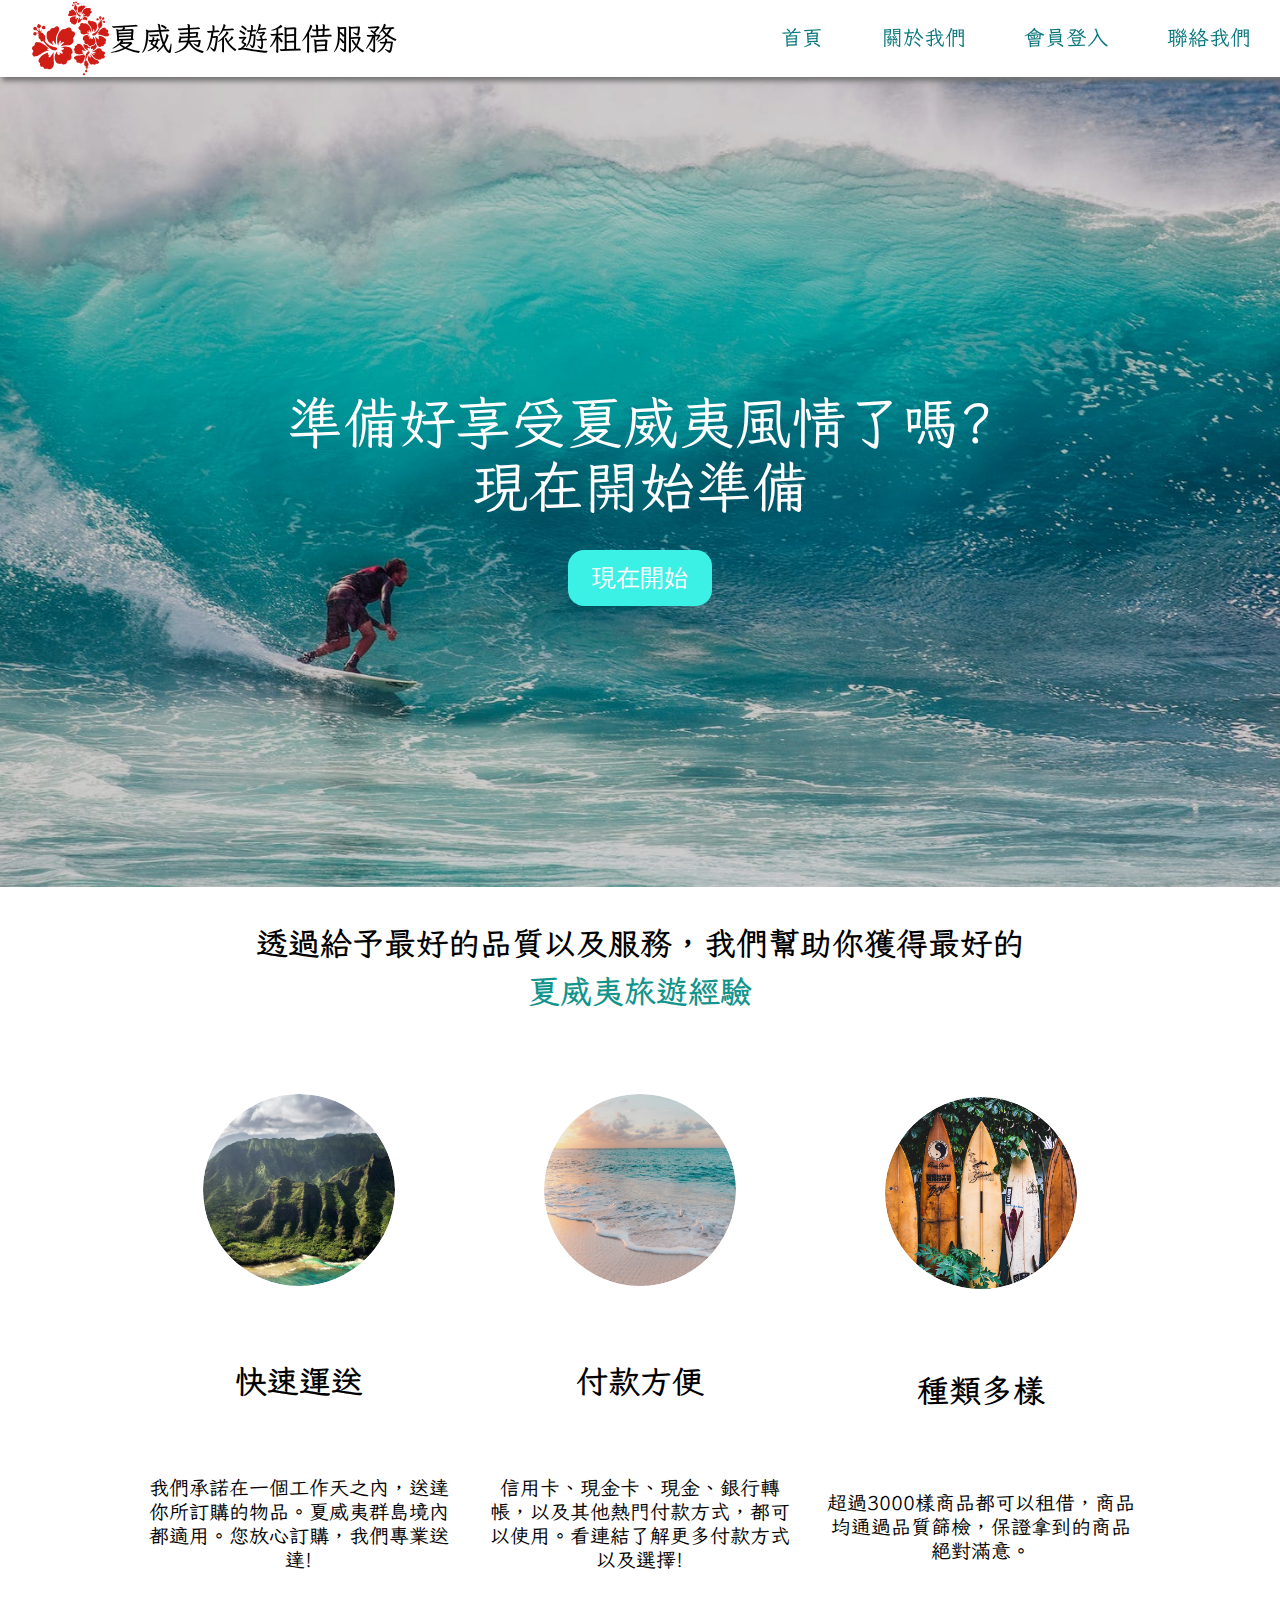
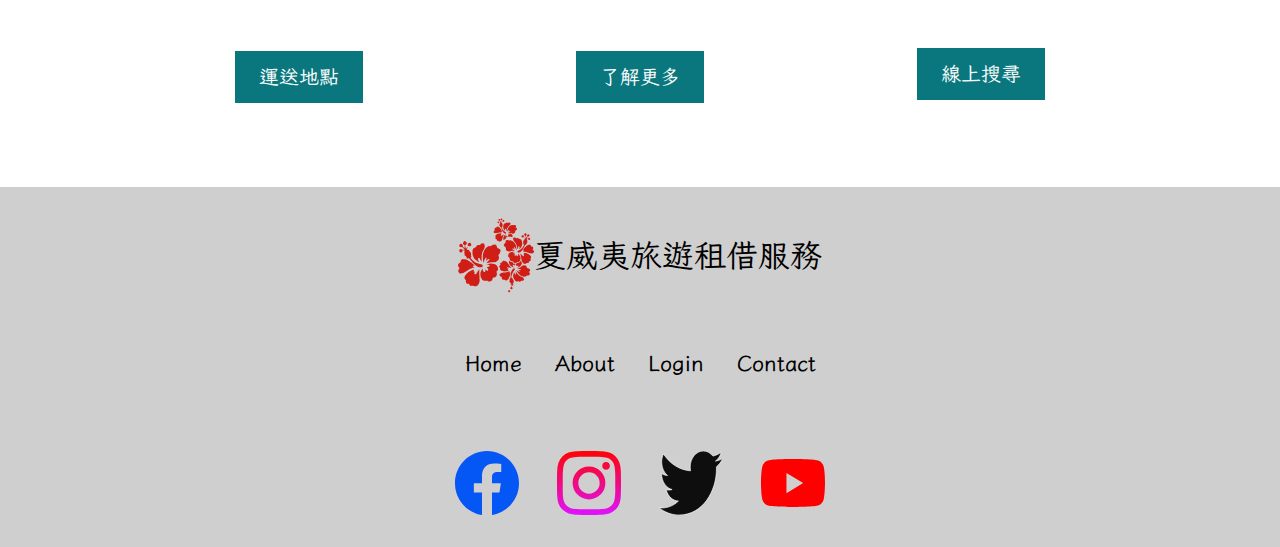
<file: index.html>
<!DOCTYPE html>
<html lang="zh-Hant-TW">
<head>
    <meta charset="UTF-8">
    <meta name="viewport" content="width=device-width, initial-scale=1.0">
    <title>夏威夷旅遊租借服務 | 夏威夷最方便快速的旅遊出租服務網站</title>
    <meta name="description" content="我們提供夏威夷旅遊租借服務，例如:衝浪板、車子、帳篷等等。">
    <meta name="robots" content="index, follow">
    <link rel="stylesheet" href="./sass/style.css">
    <!-- Google font setting-->
    <link rel="preconnect" href="https://fonts.googleapis.com">
    <link rel="preconnect" href="https://fonts.gstatic.com" crossorigin>
    <link href="https://fonts.googleapis.com/css2?family=LXGW+WenKai+TC&display=swap" rel="stylesheet">
    

</head>
<body>
    <div id="content">
        <header>
            <div class="logo">
                <img src="./Icons/black logo.svg" alt="Logo">
                <h1>夏威夷旅遊租借服務</h1>
            </div>
            <nav>
                <ul>
                    <li><a href="./index.html">首頁</a></li>
                    <li><a href="./about.html">關於我們</a></li>
                    <li><a href="./login.html">會員登入</a></li>
                    <li><a href="./contact.html">聯絡我們</a></li>
                </ul>
            </nav>
        </header>
        <main>
            <section class="backImage">
                <div class="filter"></div>
                <h3>
                    準備好享受夏威夷風情了嗎?<br>
                    現在開始準備
                </h3>
                <button class="start">現在開始</button>
            </section>
            <section class="second">
                <h2>
                    透過給予最好的品質以及服務，我們幫助你獲得最好的<br>
                    <span style="color: #12948c">夏威夷旅遊經驗</span>
                </h2>
                <section class="cards">
                    <div class="card">
                        <div class="image-container"><img src="./Pictures/braden-jarvis-prSogOoFmkw-unsplash.jpg" alt=""></div>
                        <h4>快速運送</h4>
                        <p>我們承諾在一個工作天之內，送達你所訂購的物品。夏威夷群島境內都適用。您放心訂購，我們專業送達!</p>
                        <a href="#">運送地點</a>
                    </div>
                    <div class="card">
                        <div class="image-container"><img src="./Pictures/sean-o-KMn4VEeEPR8-unsplash.jpg" alt=""></div>
                        <h4>付款方便</h4>
                        <p>信用卡、現金卡、現金、銀行轉帳，以及其他熱門付款方式，都可以使用。看連結了解更多付款方式以及選擇!</p>
                        <a href="#">了解更多</a>
                    </div>
                    <div class="card">
                        <div class="image-container"><img src="./Pictures/tatonomusic-FFCgotROOTY-unsplash.jpg" alt=""></div>
                        <h4>種類多樣</h4>
                        <p>超過3000樣商品都可以租借，商品均通過品質篩檢，保證拿到的商品絕對滿意。</p>
                        <a href="#">線上搜尋</a>
                    </div>
                </section>
            </section>
        </main>
        <footer>
            <div class="logo">
                <img src="./Icons/black logo.svg" alt="Logo">
                <h1>夏威夷旅遊租借服務</h1>
                </img>
            </div>
            <nav>
                <ul>
                    <li><a href="./index.html">Home</a></li>
                    <li><a href="./about.html">About</a></li>
                    <li><a href="./login.html">Login</a></li>
                    <li><a href="./contact.html">Contact</a></li>
                </ul>
            </nav>
            <section class="links">
                <a href="#"><img src="./Icons/facebook.svg" alt="facebook"></a>
                <a href="#"><img src="./Icons/instagram.svg" alt="facebook"></a>
                <a href="#"><img src="./Icons/twitter.svg" alt="facebook"></a>
                <a href="#"><img src="./Icons/youtube.svg" alt="facebook"></a>
            </section>
        </footer>
    </div>
</body>
</html>
</file>
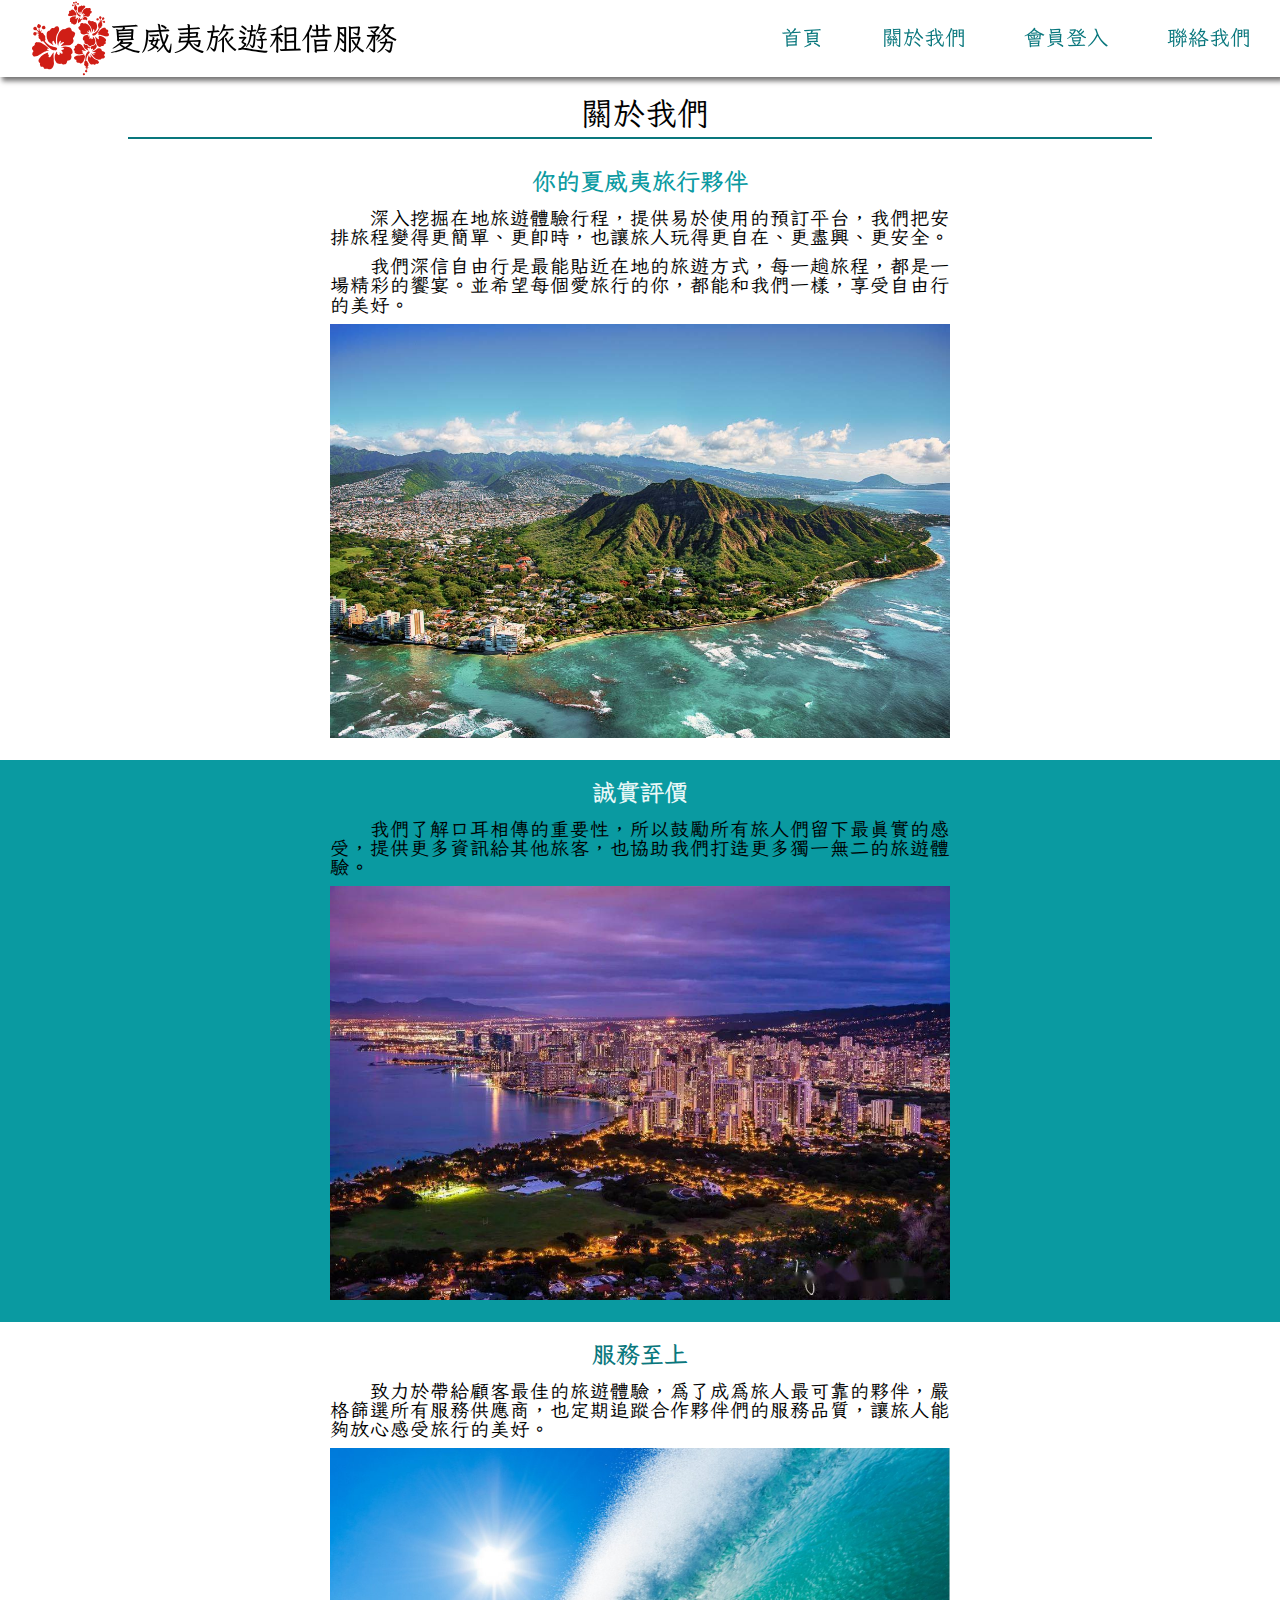
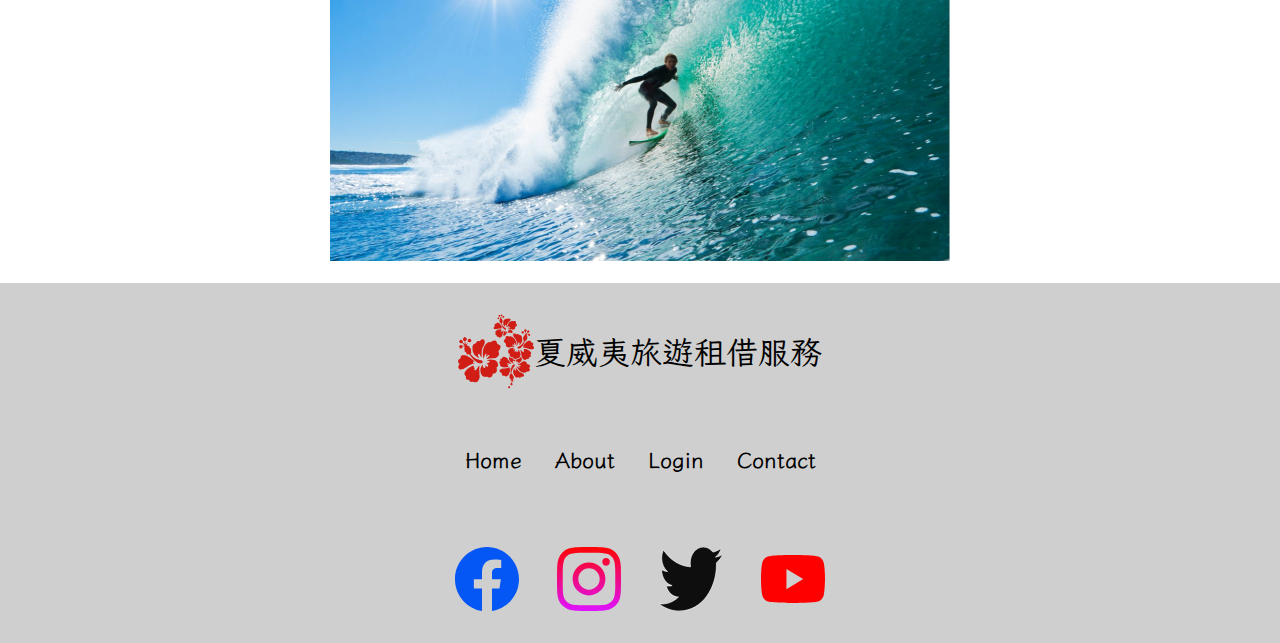
<file: about.html>
<!DOCTYPE html>
<html lang="zh-Hant-TW">

<head>
    <meta charset="UTF-8">
    <meta name="viewport" content="width=device-width, initial-scale=1.0">
    <title>關於我們 | 夏威夷旅遊租借服務</title>
    <meta name="description" content="我們提供夏威夷旅遊租借服務，例如:衝浪板、車子、帳篷等等。">
    <meta name="robots" content="index, follow">
    <link rel="stylesheet" href="./sass/style.css">
    <!-- Google font setting-->
    <link rel="preconnect" href="https://fonts.googleapis.com">
    <link rel="preconnect" href="https://fonts.gstatic.com" crossorigin>
    <link href="https://fonts.googleapis.com/css2?family=LXGW+WenKai+TC&display=swap" rel="stylesheet">


</head>

<body>
    <div id="content">
        <header>
            <div class="logo">
                <img src="./Icons/black logo.svg" alt="Logo">
                <h1>夏威夷旅遊租借服務</h1>
            </div>
            <nav>
                <ul>
                    <li><a href="./index.html">首頁</a></li>
                    <li><a href="./about.html">關於我們</a></li>
                    <li><a href="./login.html">會員登入</a></li>
                    <li><a href="./contact.html">聯絡我們</a></li>
                </ul>
            </nav>
        </header>
        <main>
            <section class="about">
                <div class="aboutitle">
                    <h2>關於我們</h2>
                    <hr>
                </div>
                <div class="content">
                    <div class="part1">
                        <div class="detail">
                            <h5>你的夏威夷旅行夥伴</h5>
                            <p>　　深入挖掘在地旅遊體驗行程，提供易於使用的預訂平台，我們把安排旅程變得更簡單、更即時，也讓旅人玩得更自在、更盡興、更安全。</p>
                            <p>　　我們深信自由行是最能貼近在地的旅遊方式，每一趟旅程，都是一場精彩的饗宴。並希望每個愛旅行的你，都能和我們一樣，享受自由行的美好。</p>
                        </div>
                        <div class="photo">
                            <img src="./Pictures/hawai01.jpg" alt="">
                        </div>
                    </div>
                    <div class="part2">
                        <div class="detail">
                            <h5>誠實評價</h5>
                            <p>　　我們了解口耳相傳的重要性，所以鼓勵所有旅人們留下最真實的感受，提供更多資訊給其他旅客，也協助我們打造更多獨一無二的旅遊體驗。</p>
                        </div>
                        <div class="photo">
                            <img src="./Pictures/hawai02.jpg" alt="">
                        </div>
                    </div>
                    <div class="part3">
                        <div class="detail">
                            <h5>服務至上</h5>
                            <p>　　致力於帶給顧客最佳的旅遊體驗，為了成為旅人最可靠的夥伴，嚴格篩選所有服務供應商，也定期追蹤合作夥伴們的服務品質，讓旅人能夠放心感受旅行的美好。</p>
                        </div>
                        <div class="photo">
                            <img src="./Pictures/hawai03.jpg" alt="">
                        </div>
                    </div>
                </div>
            </section>
        </main>
        <footer>
            <div class="logo">
                <img src="./Icons/black logo.svg" alt="Logo">
                <h1>夏威夷旅遊租借服務</h1>
                </img>
            </div>
            <nav>
                <ul>
                    <li><a href="./index.html">Home</a></li>
                    <li><a href="./about.html">About</a></li>
                    <li><a href="./login.html">Login</a></li>
                    <li><a href="./contact.html">Contact</a></li>
                </ul>
            </nav>
            <section class="links">
                <a href="#"><img src="./Icons/facebook.svg" alt="facebook"></a>
                <a href="#"><img src="./Icons/instagram.svg" alt="facebook"></a>
                <a href="#"><img src="./Icons/twitter.svg" alt="facebook"></a>
                <a href="#"><img src="./Icons/youtube.svg" alt="facebook"></a>
            </section>
        </footer>
    </div>
</body>

</html>
</file>
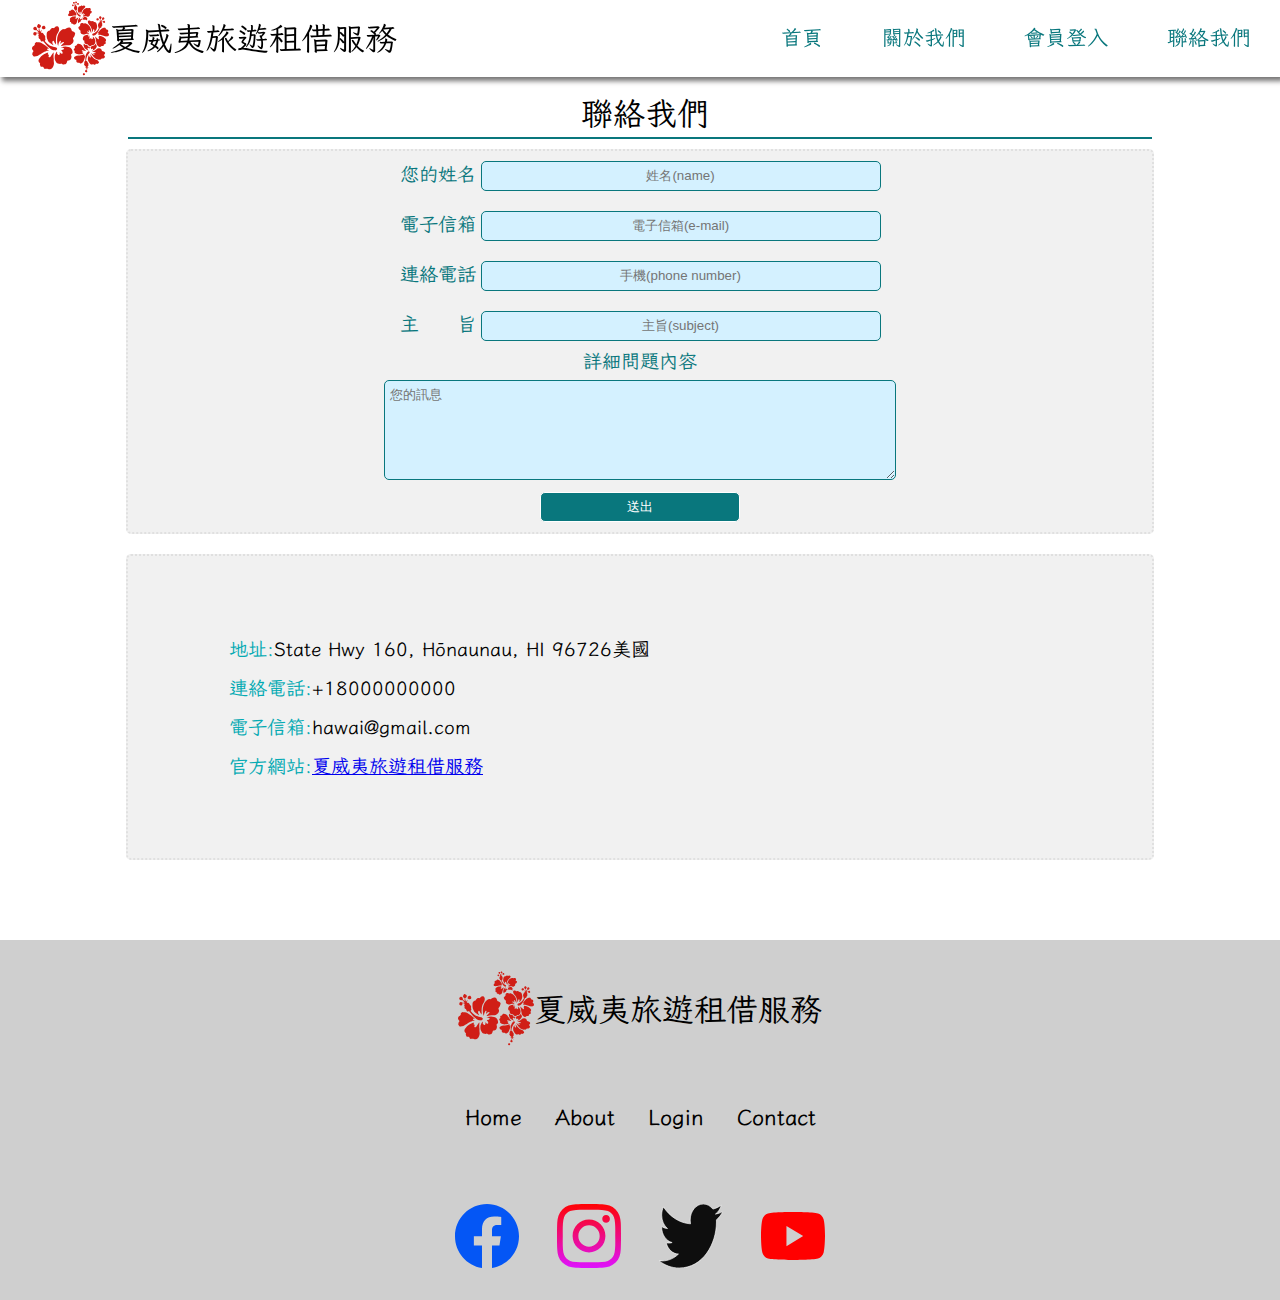
<file: contact.html>
<!DOCTYPE html>
<html lang="zh-Hant-TW">
<head>
    <meta charset="UTF-8">
    <meta name="viewport" content="width=device-width, initial-scale=1.0">
    <title>夏威夷旅遊租借服務 | 夏威夷最方便快速的旅遊出租服務網站</title>
    <meta name="description" content="我們提供夏威夷旅遊租借服務，例如:衝浪板、車子、帳篷等等。">
    <meta name="robots" content="index, follow">
    <link rel="stylesheet" href="./sass/style.css">
    <!-- Google font setting-->
    <link rel="preconnect" href="https://fonts.googleapis.com">
    <link rel="preconnect" href="https://fonts.gstatic.com" crossorigin>
    <link href="https://fonts.googleapis.com/css2?family=LXGW+WenKai+TC&display=swap" rel="stylesheet">
    

</head>
<body>
    <div id="content">
        <header>
            <div class="logo">
                <img src="./Icons/black logo.svg" alt="Logo">
                <h1>夏威夷旅遊租借服務</h1>
            </div>
            <nav>
                <ul>
                    <li><a href="./index.html">首頁</a></li>
                    <li><a href="./about.html">關於我們</a></li>
                    <li><a href="./login.html">會員登入</a></li>
                    <li><a href="./contact.html">聯絡我們</a></li>
                </ul>
            </nav>
        </header>
        <main>
            <div class="contact">
                <div class="contactitle">
                    <h2>聯絡我們</h2>
                    <hr>
                </div>
                <div class="us">
                    <div class="top">
                        <form action="">
                            <div class="ques">
                                <p>您的姓名<input type="text" placeholder="姓名(name)" required></p>
                                <p>電子信箱<input type="text" placeholder="電子信箱(e-mail)" required></p>
                                <p>連絡電話<input type="text" placeholder="手機(phone number)" required></p>
                                <p>主　　旨<input type="text" placeholder="主旨(subject)" required></p>
                                <p>詳細問題內容</p>
                                <p><textarea placeholder="您的訊息" required></textarea></p>
                            </div class="ques">
                            <div class="btn">
                                <p><input type="submit" value="送出"></p>
                            </div>
                        </form>
                    </div>
                    <div class="bottom">
                        <div class="usdetail">
                            <p><span>地址:</span>State Hwy 160, Hōnaunau, HI 96726美國</p>
                            <p><span>連絡電話:</span>+18000000000</p>
                            <p><span>電子信箱:</span>hawai@gmail.com</p>
                            <p><span>官方網站:</span><a href="#">夏威夷旅遊租借服務</a></p>
                        </div>
                        <div class="map">
                            <iframe src="https://www.google.com/maps/embed?pb=!1m18!1m12!1m3!1d120463.07198917879!2d-155.96637426176315!3d19.34874818104163!2m3!1f0!2f0!3f0!3m2!1i1024!2i768!4f13.1!3m3!1m2!1s0x795401cbec5a1bf1%3A0xa4d18fb4fa42e294!2sPu&#39;uhonua%20O%20Honaunau%20National%20Historical%20Park!5e0!3m2!1szh-TW!2stw!4v1719472672159!5m2!1szh-TW!2stw" width="300" height="300" style="border:0;" allowfullscreen="" loading="lazy" referrerpolicy="no-referrer-when-downgrade"></iframe>
                        </div>
                    </div>
                </div>
            </div>
        </main>
        <footer>
            <div class="logo">
                <img src="./Icons/black logo.svg" alt="Logo">
                <h1>夏威夷旅遊租借服務</h1>
                </img>
            </div>
            <nav>
                <ul>
                    <li><a href="./index.html">Home</a></li>
                    <li><a href="./about.html">About</a></li>
                    <li><a href="./login.html">Login</a></li>
                    <li><a href="./contact.html">Contact</a></li>
                </ul>
            </nav>
            <section class="links">
                <a href="#"><img src="./Icons/facebook.svg" alt="facebook"></a>
                <a href="#"><img src="./Icons/instagram.svg" alt="facebook"></a>
                <a href="#"><img src="./Icons/twitter.svg" alt="facebook"></a>
                <a href="#"><img src="./Icons/youtube.svg" alt="facebook"></a>
            </section>
        </footer>
    </div>
</body>
</html>
</file>
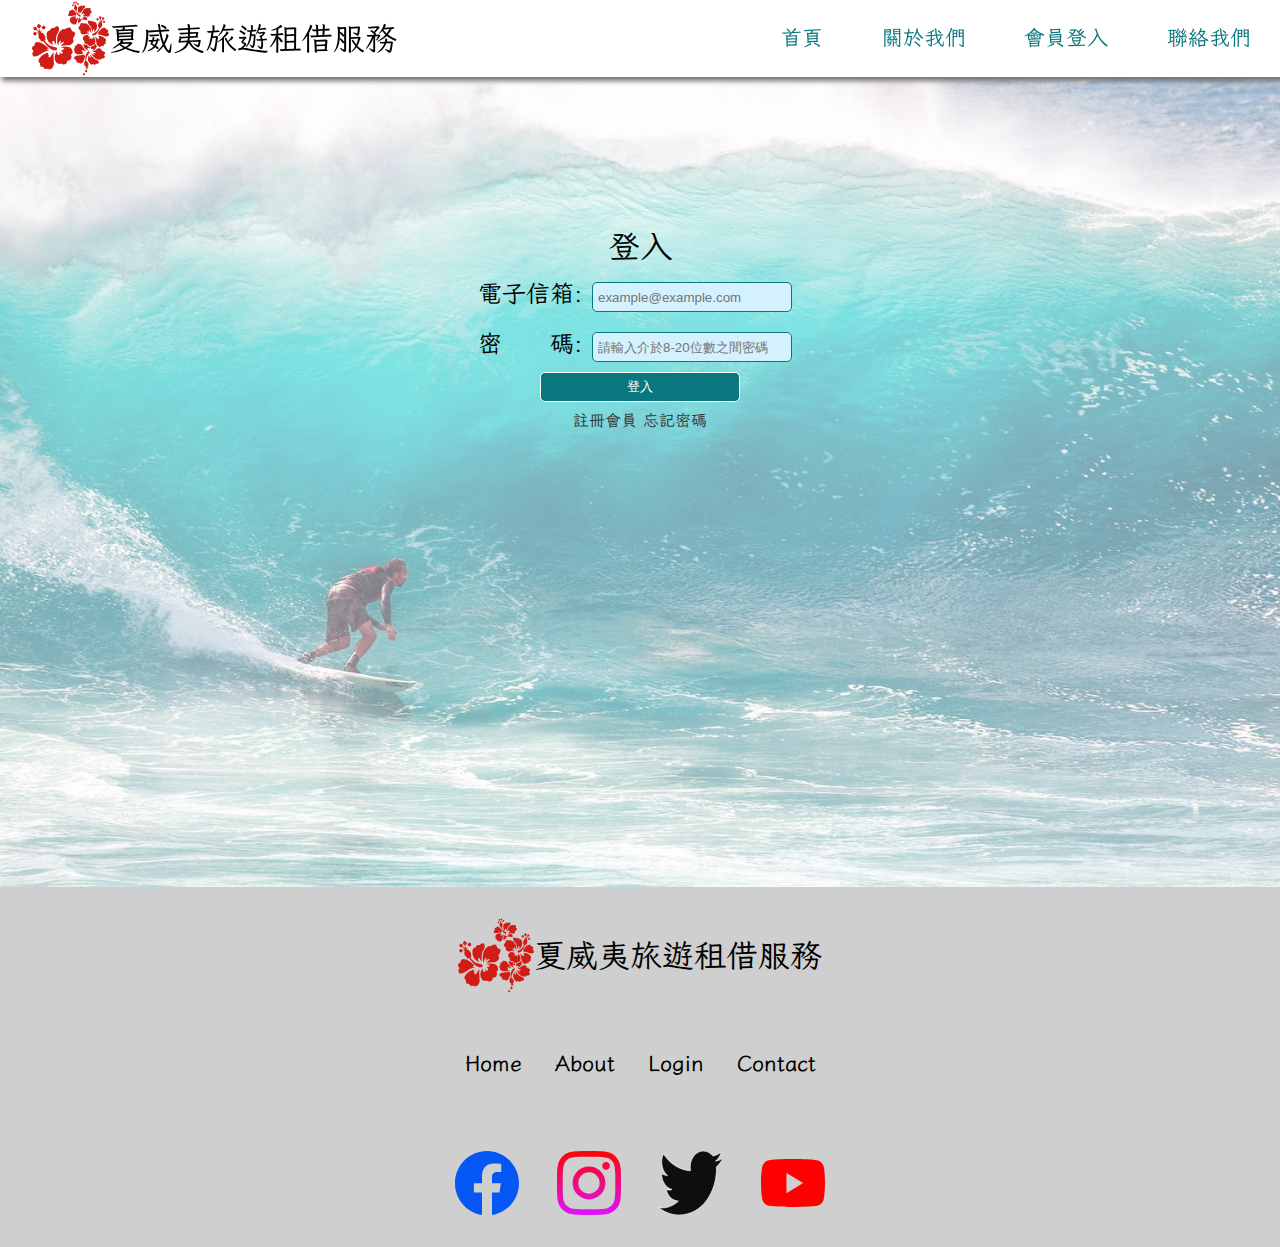
<file: login.html>
<!DOCTYPE html>
<html lang="zh-Hant-TW">
<head>
    <meta charset="UTF-8">
    <meta name="viewport" content="width=device-width, initial-scale=1.0">
    <title>夏威夷旅遊租借服務 | 夏威夷最方便快速的旅遊出租服務網站</title>
    <meta name="description" content="我們提供夏威夷旅遊租借服務，例如:衝浪板、車子、帳篷等等。">
    <meta name="robots" content="index, follow">
    <link rel="stylesheet" href="./sass/style.css">
    <!-- Google font setting-->
    <link rel="preconnect" href="https://fonts.googleapis.com">
    <link rel="preconnect" href="https://fonts.gstatic.com" crossorigin>
    <link href="https://fonts.googleapis.com/css2?family=LXGW+WenKai+TC&display=swap" rel="stylesheet">
    

</head>
<body>
    <div id="content">
        <header>
            <div class="logo">
                <img src="./Icons/black logo.svg" alt="Logo">
                <h1>夏威夷旅遊租借服務</h1>
            </div>
            <nav>
                <ul>
                    <li><a href="./index.html">首頁</a></li>
                    <li><a href="./about.html">關於我們</a></li>
                    <li><a href="./login.html">會員登入</a></li>
                    <li><a href="./contact.html">聯絡我們</a></li>
                </ul>
            </nav>
        </header>
        <main>
            <div class="loginbg">
                <div class="filter">
                    <div class="login">
                        <h5>登入</h5>
                        <div  class="type">
                            <p>
                                電子信箱:<input type="email" placeholder="example@example.com">
                            </p>
                            <p>
                                密　　碼:<input type="text" placeholder="請輸入介於8-20位數之間密碼">
                            </p>
                        </div>
                        <div class="sel">
                            <p><input type="submit" value="登入"></p>
                            <p>
                                <a href="#">註冊會員</a>
                                <a href="#">忘記密碼</a>
                            </p>
                        </div>
                    </div>
                </div>
            </div>
        </main>
        <footer>
            <div class="logo">
                <img src="./Icons/black logo.svg" alt="Logo">
                <h1>夏威夷旅遊租借服務</h1>
                </img>
            </div>
            <nav>
                <ul>
                    <li><a href="./index.html">Home</a></li>
                    <li><a href="./about.html">About</a></li>
                    <li><a href="./login.html">Login</a></li>
                    <li><a href="./contact.html">Contact</a></li>
                </ul>
            </nav>
            <section class="links">
                <a href="#"><img src="./Icons/facebook.svg" alt="facebook"></a>
                <a href="#"><img src="./Icons/instagram.svg" alt="facebook"></a>
                <a href="#"><img src="./Icons/twitter.svg" alt="facebook"></a>
                <a href="#"><img src="./Icons/youtube.svg" alt="facebook"></a>
            </section>
        </footer>
    </div>
</body>
</html>
</file>
<file: sass/style.css>
@charset "UTF-8";
/* http://meyerweb.com/eric/tools/css/reset/ 
   v2.0 | 20110126
   License: none (public domain)
*/
html,
body,
div,
span,
applet,
object,
iframe,
h1,
h2,
h3,
h4,
h5,
h6,
p,
blockquote,
pre,
a,
abbr,
acronym,
address,
big,
cite,
code,
del,
dfn,
em,
img,
ins,
kbd,
q,
s,
samp,
small,
strike,
strong,
sub,
sup,
tt,
var,
b,
u,
i,
center,
dl,
dt,
dd,
ol,
ul,
li,
fieldset,
form,
label,
legend,
table,
caption,
tbody,
tfoot,
thead,
tr,
th,
td,
article,
aside,
canvas,
details,
embed,
figure,
figcaption,
footer,
header,
hgroup,
menu,
nav,
output,
ruby,
section,
summary,
time,
mark,
audio,
video {
  margin: 0;
  padding: 0;
  border: 0;
  font-size: 100%;
  font: inherit;
  vertical-align: baseline;
}

/* HTML5 display-role reset for older browsers */
article,
aside,
details,
figcaption,
figure,
footer,
header,
hgroup,
menu,
nav,
section {
  display: block;
}

body {
  line-height: 1;
}

ol,
ul {
  list-style: none;
}

blockquote,
q {
  quotes: none;
}

blockquote:before,
blockquote:after,
q:before,
q:after {
  content: "";
  content: none;
}

table {
  border-collapse: collapse;
  border-spacing: 0;
}

/* ------------我是分隔線------------*/
/* width */
::-webkit-scrollbar {
  width: 10px;
}

/* Track */
::-webkit-scrollbar-track {
  background: #f1f1f1;
}

/* Handle */
::-webkit-scrollbar-thumb {
  background: #09777d;
}

/* Handle on hover */
::-webkit-scrollbar-thumb:hover {
  background: #3bf0e5;
}

div#content {
  font-family: "LXGW WenKai TC", cursive;
  font-weight: 400;
  font-style: normal;
}
div#content header {
  position: sticky;
  top: 0;
  z-index: 5;
  background-color: #fff;
  box-shadow: 3px 3px 5px 1px #757474;
  display: flex;
  align-items: center;
  flex-wrap: wrap;
  /* div.logo和nav小於一一定寬度換行 */
}
div#content header div.logo {
  display: flex;
  align-items: center;
  flex: 5 1 400px;
  margin-left: 2rem;
}
div#content header div.logo img {
  height: 6vw;
  width: 6vw;
}
div#content header div.logo h1 {
  font-size: 2rem;
}
div#content header nav {
  flex: 2 1 400px;
}
div#content header nav ul {
  display: flex;
  justify-content: space-around;
}
div#content header nav ul li {
  font-size: 1.3rem;
}
div#content header nav ul li a {
  color: #09777d;
  text-decoration: none;
  font-style: 1.35rem;
}
div#content main {
  /* 關於我們 */
  /* 登入 */
  /* 聯絡我們*/
}
div#content main section.backImage {
  background-image: url(../Pictures/pexels-photo-416676.jpeg);
  min-height: 90vh;
  width: 100%;
  background-size: cover;
  background-position: center;
  position: relative;
  z-index: 0;
  display: flex;
  justify-content: center;
  align-items: center;
  flex-direction: column;
  text-align: center;
}
div#content main section.backImage div.filter {
  background-color: rgba(0, 0, 0, 0.2);
  min-height: 90vh;
  width: 100%;
  position: absolute;
  top: 0;
  z-index: -1;
}
div#content main section.backImage h3 {
  color: #fff;
  font-size: 3.5rem;
  line-height: 4rem;
  margin: 2rem 0;
}
div#content main section.backImage button.start {
  background-color: #3bf0e5;
  padding: 0.75rem 1.5rem;
  font-size: 1.5rem;
  color: #fff;
  border: none;
  border-radius: 1rem;
  cursor: pointer;
}
div#content main section.second {
  min-height: 100vh;
  display: flex;
  flex-direction: column;
  align-items: center;
  text-align: center;
}
div#content main section.second h2 {
  font-size: 2rem;
  margin: 2rem 0;
  font-weight: bold;
  line-height: 3rem;
}
div#content main section.second section.cards {
  display: flex;
  width: 80%;
  min-height: 80vh;
  flex-wrap: wrap;
}
div#content main section.second section.cards div.card {
  display: flex;
  flex-direction: column;
  align-items: center;
  justify-content: space-around;
  padding: 1rem;
  flex: 1 1 300px;
}
div#content main section.second section.cards div.card div.image-container {
  overflow: hidden;
  width: 15vw;
  height: 15vw;
  border-radius: 50%;
}
div#content main section.second section.cards div.card div.image-container img {
  width: 15vw;
  height: 15vw;
  border-radius: 50%;
  transition: all 0.4s;
}
div#content main section.second section.cards div.card div.image-container img:hover {
  transform: scale(1.2);
}
div#content main section.second section.cards div.card h4 {
  font-size: 2rem;
  font-weight: bold;
  margin: 1rem 0rem;
}
div#content main section.second section.cards div.card p {
  font-size: 1.25rem;
  line-height: 1.5rem;
}
div#content main section.second section.cards div.card a {
  margin: 1rem 0;
  text-decoration: none;
  padding: 1rem 1.5rem;
  background-color: #09777d;
  color: #fff;
  font-size: 1.25rem;
}
div#content main section.about {
  width: 100%;
  margin: 20px auto 0;
}
div#content main section.about div.aboutitle {
  width: 80%;
  margin: auto;
}
div#content main section.about div.aboutitle h2 {
  text-align: center;
  font-size: 2rem;
  margin-left: 10px;
}
div#content main section.about div.aboutitle hr {
  border: #09777d 1.5px solid;
  margin-bottom: 10px;
}
div#content main section.about div.content {
  width: 100%;
  height: 30%;
  margin: 0 auto;
}
div#content main section.about div.content div.part1 {
  width: 100%;
  height: 100%;
  padding: 20px;
  box-sizing: border-box;
}
div#content main section.about div.content div.part1 div.detail {
  width: 50%;
  margin: 0 auto;
  display: flex;
  flex-direction: column;
  align-content: center;
}
div#content main section.about div.content div.part1 div.detail h5 {
  margin-bottom: 15px;
  font-size: 1.5rem;
  text-align: center;
  color: #0a9aa1;
  font-weight: bold;
}
div#content main section.about div.content div.part1 div.detail p {
  margin-bottom: 10px;
  letter-spacing: 1px;
  font-size: 1.2rem;
}
div#content main section.about div.content div.part1 div.photo {
  width: 50%;
  margin: 0 auto;
}
div#content main section.about div.content div.part1 div.photo img {
  width: 100%;
}
div#content main section.about div.content div.part2 {
  width: 100%;
  height: 30%;
  background-color: #0a9aa1;
  padding: 20px;
  box-sizing: border-box;
}
div#content main section.about div.content div.part2 div.detail {
  width: 50%;
  margin: 0 auto;
  display: flex;
  flex-direction: column;
  align-content: center;
}
div#content main section.about div.content div.part2 div.detail h5 {
  margin-bottom: 15px;
  font-size: 1.5rem;
  text-align: center;
  color: #e9f8f8;
  font-weight: bold;
}
div#content main section.about div.content div.part2 div.detail p {
  margin-bottom: 10px;
  letter-spacing: 1px;
  font-size: 1.2rem;
}
div#content main section.about div.content div.part2 div.photo {
  width: 50%;
  margin: 0 auto;
}
div#content main section.about div.content div.part2 div.photo img {
  width: 100%;
}
div#content main section.about div.content div.part3 {
  width: 100%;
  height: 30%;
  background-color: #ffffff;
  padding: 20px;
  box-sizing: border-box;
}
div#content main section.about div.content div.part3 div.detail {
  width: 50%;
  margin: 0 auto;
  display: flex;
  flex-direction: column;
  align-content: center;
}
div#content main section.about div.content div.part3 div.detail h5 {
  margin-bottom: 15px;
  font-size: 1.5rem;
  text-align: center;
  color: #09777d;
  font-weight: bold;
}
div#content main section.about div.content div.part3 div.detail p {
  margin-bottom: 10px;
  letter-spacing: 1px;
  font-size: 1.2rem;
}
div#content main section.about div.content div.part3 div.photo {
  width: 50%;
  margin: 0 auto;
}
div#content main section.about div.content div.part3 div.photo img {
  width: 100%;
}
div#content main div.loginbg {
  background-image: url(../Pictures/pexels-photo-416676.jpeg);
  width: 100%;
  min-height: 90vh;
  position: relative;
  background-size: cover;
  background-position: center;
  z-index: 0;
}
div#content main div.loginbg div.filter {
  background-color: rgba(255, 255, 255, 0.486);
  width: 100%;
  min-height: 90vh;
  position: absolute;
  top: 0;
  z-index: -1;
}
div#content main div.loginbg div.filter div.login {
  background-color: rgba(255, 255, 255, 0);
  width: 50%;
  margin: 12% auto 0;
  z-index: 5;
  border-radius: 10px;
}
div#content main div.loginbg div.filter div.login h5 {
  font-size: 2rem;
  text-align: center;
  margin: 10px 0;
}
div#content main div.loginbg div.filter div.login div.type {
  text-align: center;
  width: -moz-fit-content;
  width: fit-content;
  margin: 0 auto;
}
div#content main div.loginbg div.filter div.login div.type input {
  width: 200px;
  height: 30px;
  margin: 10px 10px;
  border-radius: 5px;
  background-color: #d4f1ff;
  border: 1px solid #09777d;
  outline: none;
  padding: 5px;
  box-sizing: border-box;
}
div#content main div.loginbg div.filter div.login div.type input:focus {
  border: none;
  outline: #09777d 2px solid;
  box-sizing: border-box;
}
div#content main div.loginbg div.filter div.login div.type p {
  color: #000;
  font-size: 1.5rem;
}
div#content main div.loginbg div.filter div.login div.sel p {
  text-align: center;
  font-size: 1rem;
}
div#content main div.loginbg div.filter div.login div.sel p input {
  color: #fff;
  width: 200px;
  height: 30px;
  background-color: #09777d;
  border-radius: 5px;
  border: #ffffff 1px solid;
  margin-bottom: 10px;
}
div#content main div.loginbg div.filter div.login div.sel p input:hover {
  background-color: #0ea7af;
}
div#content main div.loginbg div.filter div.login div.sel p a {
  text-decoration: none;
  color: #363636;
}
div#content main div.loginbg div.filter div.login div.sel p a:hover {
  color: white;
  border-bottom: 1px #363636 solid;
}
div#content main div.contact {
  width: 100%;
  margin: 20px auto 0;
}
div#content main div.contact div.contactitle {
  width: 80%;
  margin: auto;
}
div#content main div.contact div.contactitle h2 {
  text-align: center;
  font-size: 2rem;
  margin-left: 10px;
}
div#content main div.contact div.contactitle hr {
  border: #09777d 1.5px solid;
  margin-bottom: 10px;
}
div#content main div.contact div.us {
  width: 100%;
  height: -moz-fit-content;
  height: fit-content;
  margin: 0 auto;
  display: flex;
  flex-direction: column;
  align-content: center;
  justify-content: space-around;
}
div#content main div.contact div.us div.top {
  border: #e0e0e0 2px dotted;
  background-color: #f1f1f1;
  margin: 0 auto;
  width: 80%;
  border-radius: 5px;
}
div#content main div.contact div.us div.top form div.ques p {
  text-align: center;
  font-size: 1.2rem;
  color: #09777d;
}
div#content main div.contact div.us div.top form div.ques p input {
  text-align: center;
  width: 400px;
  height: 30px;
  margin: 10px 0;
  border-radius: 5px;
  background-color: #d4f1ff;
  margin-left: 5px;
  border: 1px solid #09777d;
  outline: none;
  padding: 5px;
  box-sizing: border-box;
}
div#content main div.contact div.us div.top form div.ques p input:focus {
  border: none;
  outline: #09777d 2px solid;
  box-sizing: border-box;
}
div#content main div.contact div.us div.top form div.ques p textarea {
  width: 50%;
  height: 100px;
  margin: 10px 0;
  border-radius: 5px;
  background-color: #d4f1ff;
  border: 1px solid #09777d;
  outline: none;
  padding: 5px;
  box-sizing: border-box;
}
div#content main div.contact div.us div.top form div.ques p textarea:focus {
  border: none;
  outline: #09777d 2px solid;
  box-sizing: border-box;
}
div#content main div.contact div.us div.top form div.btn {
  text-align: center;
}
div#content main div.contact div.us div.top form div.btn input {
  color: #fff;
  width: 200px;
  height: 30px;
  background-color: #09777d;
  border-radius: 5px;
  border: #ffffff 1px solid;
  margin-bottom: 10px;
  padding: 5px;
}
div#content main div.contact div.us div.bottom {
  border: #e0e0e0 2px dotted;
  background-color: #f1f1f1;
  border-radius: 5px;
  width: 80%;
  margin: 20px auto 80px;
  display: flex;
  flex-direction: row;
  justify-content: space-evenly;
}
div#content main div.contact div.us div.bottom div.usdetail {
  flex-direction: column;
  justify-content: center;
  margin-top: 20px;
  display: flex;
}
div#content main div.contact div.us div.bottom div.usdetail p {
  font-size: 1.2rem;
  margin-bottom: 20px;
}
div#content main div.contact div.us div.bottom div.usdetail p span {
  color: #05aab3;
}

footer {
  display: flex;
  flex-direction: column;
  align-items: center;
  min-height: 40vh;
  justify-content: space-around;
  background-color: rgb(207, 207, 207);
}
footer div.logo {
  display: flex;
  align-items: center;
}
footer div.logo img {
  width: 6vw;
  height: 6vw;
}
footer div.logo h1 {
  font-size: 2rem;
}
footer nav {
  width: 30%;
}
footer nav ul {
  display: flex;
  width: 100%;
  justify-content: space-around;
  flex-wrap: wrap;
  margin-bottom: 1rem;
}
footer nav ul li a {
  flex-basis: 100px;
  margin: 1rem;
  text-decoration: none;
  color: #000;
  font-size: 1.35rem;
  font-weight: bold;
}
footer section.links a {
  margin: 0 1rem;
}
footer section.links a img {
  width: 5vw;
  height: 5vw;
}

@media (max-width: 700px) {
  div#content header div.logo {
    margin-left: 1rem;
  }
  div#content header div.logo img {
    height: 15vw;
    width: 15vw;
  }
  div#content main section.second section.cards div.card img {
    width: 40vw;
    height: 40vw;
  }
  div#content main div.contact div.us div.top form div.ques p input {
    width: 300px;
  }
  div#content main div.contact div.us div.bottom {
    flex-wrap: wrap;
  }
  div#content footer div.logo img {
    width: 15vw;
    height: 15vw;
  }
  div#content footer section.links {
    margin-top: 1rem;
  }
  div#content footer section.links a img {
    width: 10vw;
    height: 10vw;
  }
}/*# sourceMappingURL=style.css.map */
</file>
